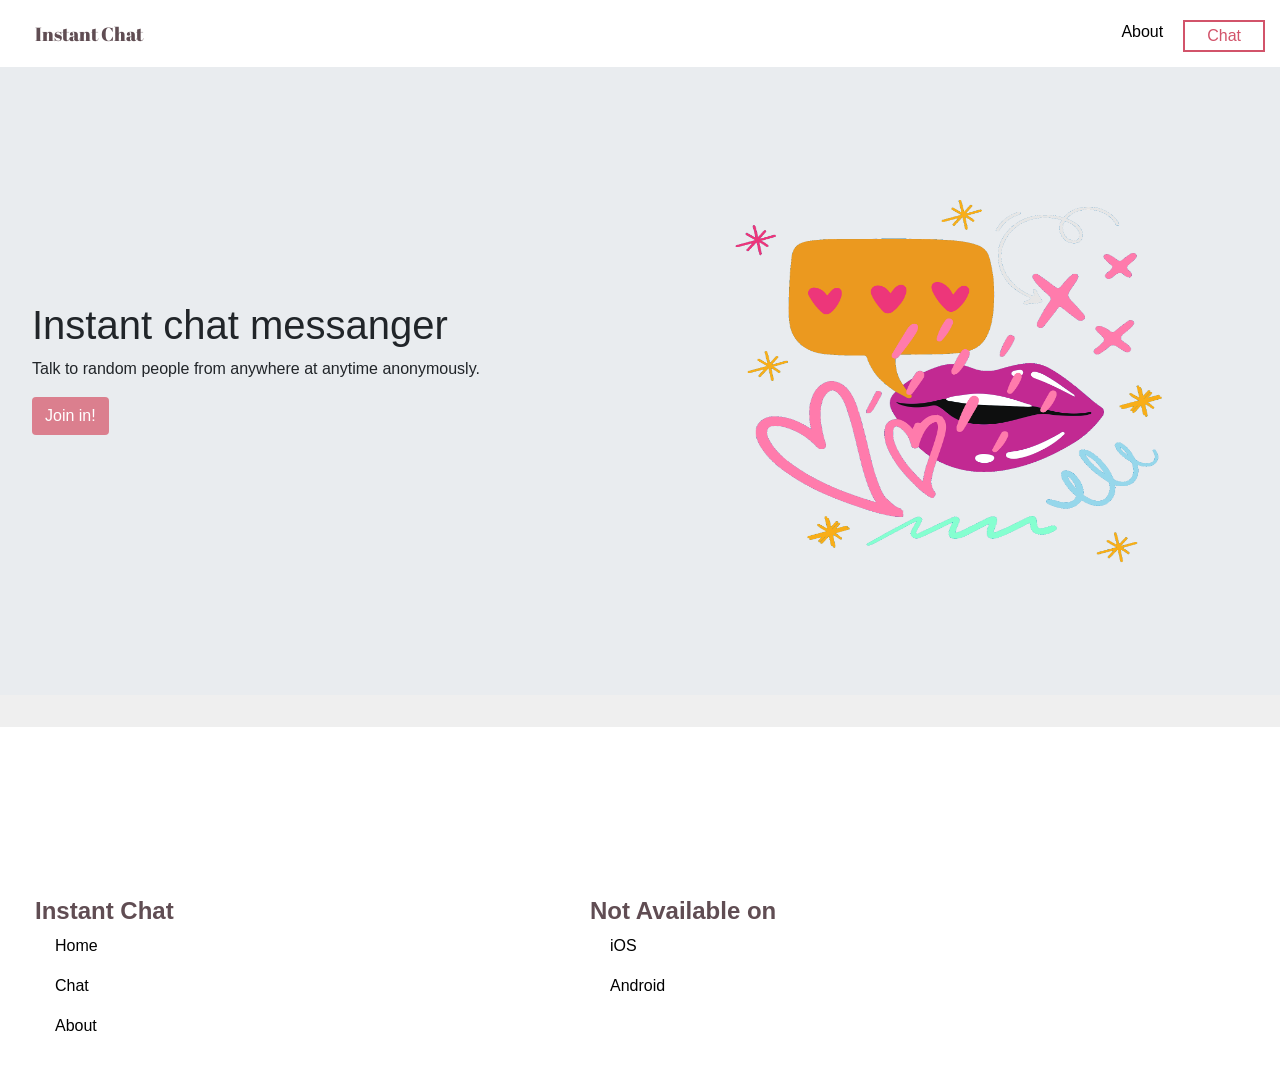
<file: public/index.html>
<!DOCTYPE html>
<html lang="en">

<head>
  <meta charset="utf-8">
  <meta http-equiv="X-UA-Compatible" content="IE=edge">
  <title>Home page</title>
  <meta name="description" content="">
  <meta name="viewport" content="width=device-width, initial-scale=1">
  <link rel="stylesheet" href="https://maxcdn.bootstrapcdn.com/bootstrap/4.5.2/css/bootstrap.min.css">
  <scriptsrc="https: //ajax.googleapis.com/ajax/libs/jquery/3.5.1/jquery.min.js">
    </script>
    <scriptsrc="https: //cdnjs.cloudflare.com/ajax/libs/popper.js/1.16.0/umd/popper.min.js">
      </script>
      <scriptsrc="https: //maxcdn.bootstrapcdn.com/bootstrap/4.5.2/js/bootstrap.min.js">
        </script>
        <link rel="preconnect" href="https://fonts.googleapis.com">
        <link rel="preconnect" href="https://fonts.gstatic.com" crossorigin>
        <link href="https://fonts.googleapis.com/css2?family=Abril+Fatface&display=swap" rel="stylesheet">
        <link rel="stylesheet" href="css/demo.css">
        <style>
          h1 {
            padding-top: 20px;
          }

          img {
            width: 500px;
            height: 500px;
            float: right;
          }
        </style>
</head>

<body>
  <ul>
    <li class="title"><a href="index.html">Instant Chat</a></li>
    <li class="main"><a href="chat.html">Chat</a></li>
    <li><a href="about.html">About</a></li>
  </ul>
  <div class="jumbotron row">
    <div class="container col">
      <h1>Instant chat messanger</h1>
      <p>Talk to random people from anywhere at anytime anonymously.</p>
      <a href="chat.html" class="btn">Join in!</a>
    </div>
    <img src="index-graphic.png" class="col">
  </div>
  <div class="endnav">
    <div class="row container justify-content-centre">
      <div class="feature col">
        <h4 class="text-body-emphasis">Instant Chat</h4>
        <p><a href="index.html">Home</a></p>
        <p><a href="chat.html">Chat</a></p>
        <p><a href="about.html">About</a></p>
      </div>
      <div class="feature col">
        <h4 class="text-body-emphasis">Not Available on </h4>
        <p><a href="#">iOS</a></p>
        <p><a href="#">Android</a></p>
      </div>
    </div>
  </div>
  <script src="js/client.js" async defer></script>
</body>

</html>
</file>
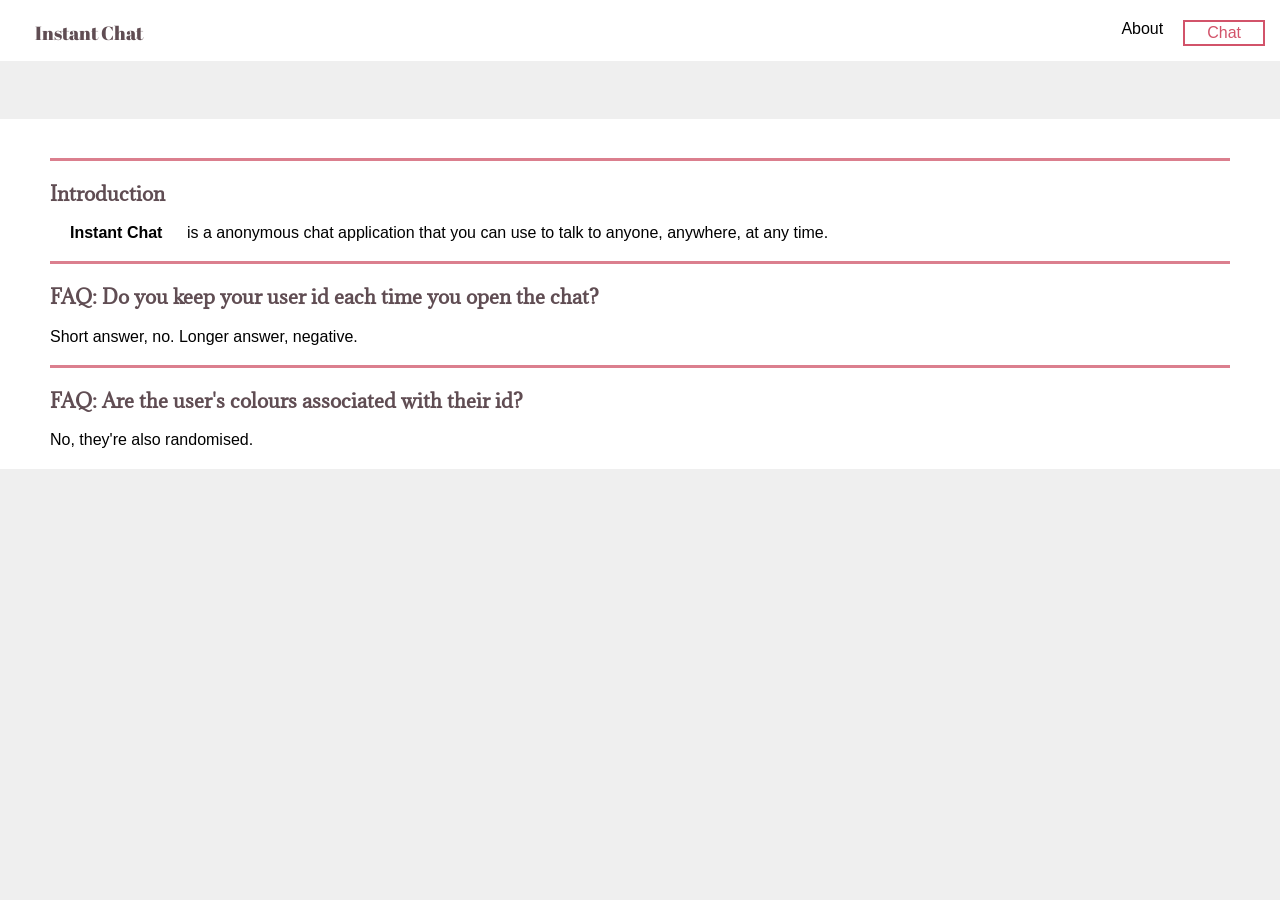
<file: public/about.html>
<!DOCTYPE html>
<html lang="en">

<head>
  <meta charset="utf-8">
  <meta http-equiv="X-UA-Compatible" content="IE=edge">
  <title>About page</title>
  <meta name="description" content="">
  <meta name="viewport" content="width=device-width, initial-scale=1">
  <link rel="preconnect" href="https://fonts.googleapis.com">
  <link rel="preconnect" href="https://fonts.gstatic.com" crossorigin>
  <link href="https://fonts.googleapis.com/css2?family=Abril+Fatface&display=swap" rel="stylesheet">
  <link href="https://fonts.googleapis.com/css2?family=Adamina&display=swap" rel="stylesheet">
  <link rel="stylesheet" href="css/demo.css">
</head>

<body>
  <ul>
    <li class="title"><a href="index.html">Instant Chat</a></li>
    <li class="main"><a href="chat.html">Chat</a></li>
    <li><a href="about.html">About</a></li>
  </ul>
  <br>

    <div class="FAQ">
      <h3>
          Introduction
      </h3>
      <div >
          <strong><a href="chat.html">Instant Chat</a></strong> is a anonymous chat application that you can use to talk to anyone, anywhere, at any time.</p>
      </div>
      <h3 >
          FAQ: Do you keep your user id each time you open the chat?
      </h3>
      <div>
          Short answer, no. 
          Longer answer, negative.
      </div>
      <h3>
          FAQ: Are the user's colours associated with their id?
      </h3>
      <div>
          No, they're also randomised.
      </div>
    </div>


  <script src="js/client.js" async defer></script>
</body>

</html>
</file>
<file: public/css/demo.css>
* {
  box-sizing: border-box;
}

/* CSS HEX */
--cadet-gray: #9DA3A4ff;
--wenge: #604D53ff;
--puce: #DB7F8Eff;
--tea-rose-red: #DFBBBAff;
--cerise: #D2536Aff;

.abril-fatface-regular {
  font-family: "Abril Fatface", serif;
  font-weight: 400;
  font-style: normal;
}

body {
  margin: 0;
  font-family: Arial, Helvetica, sans-serif;
  background-color: #EFEFEF;
}

/* Style the side navigation */
.sidenav {
  height: 100%;
  width: 200px;
  position: fixed;
  z-index: 1;
  top: 62px;
  left: 0;
  background-color: #111111;
  overflow-x: hidden;
}

/*make the active user text inherit style from container*/
.inbox__people {
  color: white;
  padding: 16px;
}

/*make the input box bigger*/
.message_form__input {
  height: 40px;
  width: 400px;
}

/* Side navigation links */
.sidenav a {
  color: white;
  padding: 16px;
  text-decoration: none;
  display: block;
}

/* Change color on hover */
.sidenav a:hover {
  background-color: #ddd;
  color: black;
}

/* Style the content */
.content {
  display: block;
  margin-left: 200px;
  padding-left: 20px;
  position: fixed;
  bottom: 20px;
  left: 0;
  width: 100%;
}

/* navbar styling */
ul {
  list-style-type: none;
  overflow: hidden;
  background-color: #ffff;
  margin: 0;
  padding: 15px;
  font-size: medium;
  width: 100%;
}

li {
  display: inline;
  float: right;
  margin-top: 5px;
}

a {
  padding: 20px;
  text-decoration: none;
  color: black;
}

a:hover {
  text-decoration: none;
  color: #DB7F8E;
}

.title a {
  color: #604D53;
}

.title {
  font-family: "Abril Fatface", serif;
  font-weight: 400;
  font-size: larger;
  font-style: normal;
  float: left;
}

.main a {
  color: #D2536A;
}

.main {
  display: block;
  border: 2px solid #D2536A;
  padding: 2px;
}

.main:hover {
  background-color: #D2536A;
}

.main a:hover {
  color: #ffff;
}

.btn {
  background-color: #DB7F8E;
  color: #ffffff;
}

.btn:hover {
  background-color: #D2536A;
}

.endnav {
  width: 100%;
  background-color: #ffffff;
  margin: 0;
  padding: 20px;
}

.endnav h4 {
  color: #604D53;
  font-weight: bold;
}

.container {
  padding-top: 150px;
}

.FAQ {
  margin: 40px 0;
  padding: 20px 50px;
  background-color: #ffffff;
}

.FAQ h3 {
  padding-top: 20px;
  border-top: solid #DB7F8E;
  color: #604D53;
  font-family: "Adamina", serif;
}

.adamina-regular {
  font-family: "Adamina", serif;
  font-weight: 400;
  font-style: normal;
}
</file>
